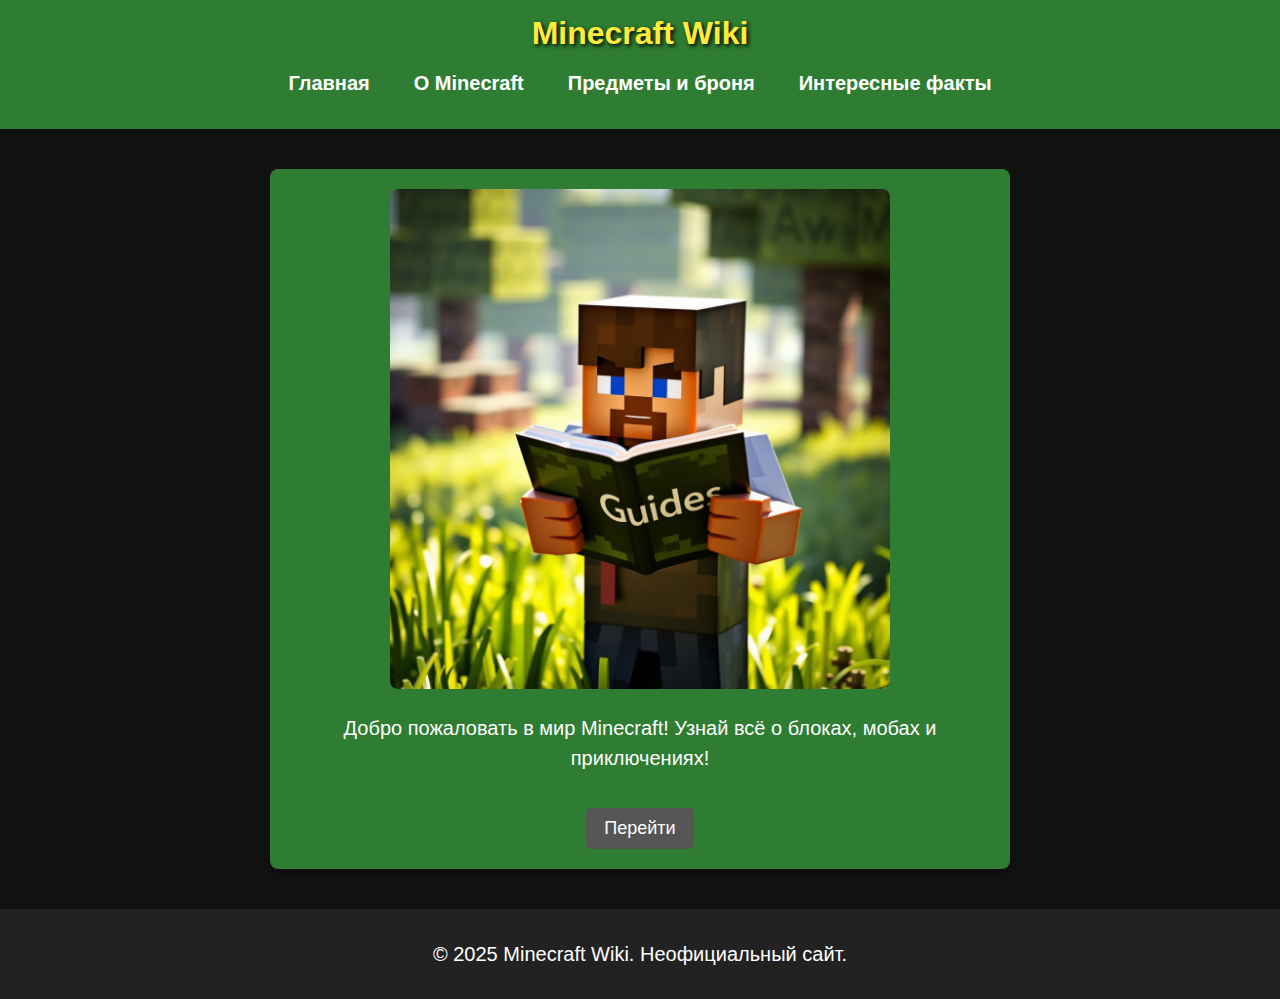
<file: index.html>
<!DOCTYPE html>
<html lang="ru">
<head>
    <meta charset="UTF-8">
    <meta name="viewport" content="width=device-width, initial-scale=1.0">
    <title>Minecraft Wiki</title>
    <link rel="stylesheet" href="styles.css">
</head>
<body>
    <header>
        <h1>Minecraft Wiki</h1>
        <nav>
            <ul>
                <li><a href="index.html">Главная</a></li>
                <li><a href="page.html">О Minecraft</a></li>
                <li><a href="items.html">Предметы и броня</a></li>
                <li><a href="facts.html">Интересные факты</a></li>
            </ul>
        </nav>
    </header>
    <div class="container">
        <img src="images/main_page_img.png" alt="Minecraft" class="main-img">
        <p>Добро пожаловать в мир Minecraft! Узнай всё о блоках, мобах и приключениях!</p>
        <a href="page.html" class="button">Перейти</a>
    </div>
    <footer>
        <p>&copy; 2025 Minecraft Wiki. Неофициальный сайт.</p>
    </footer>
</body>
</html>
</file>
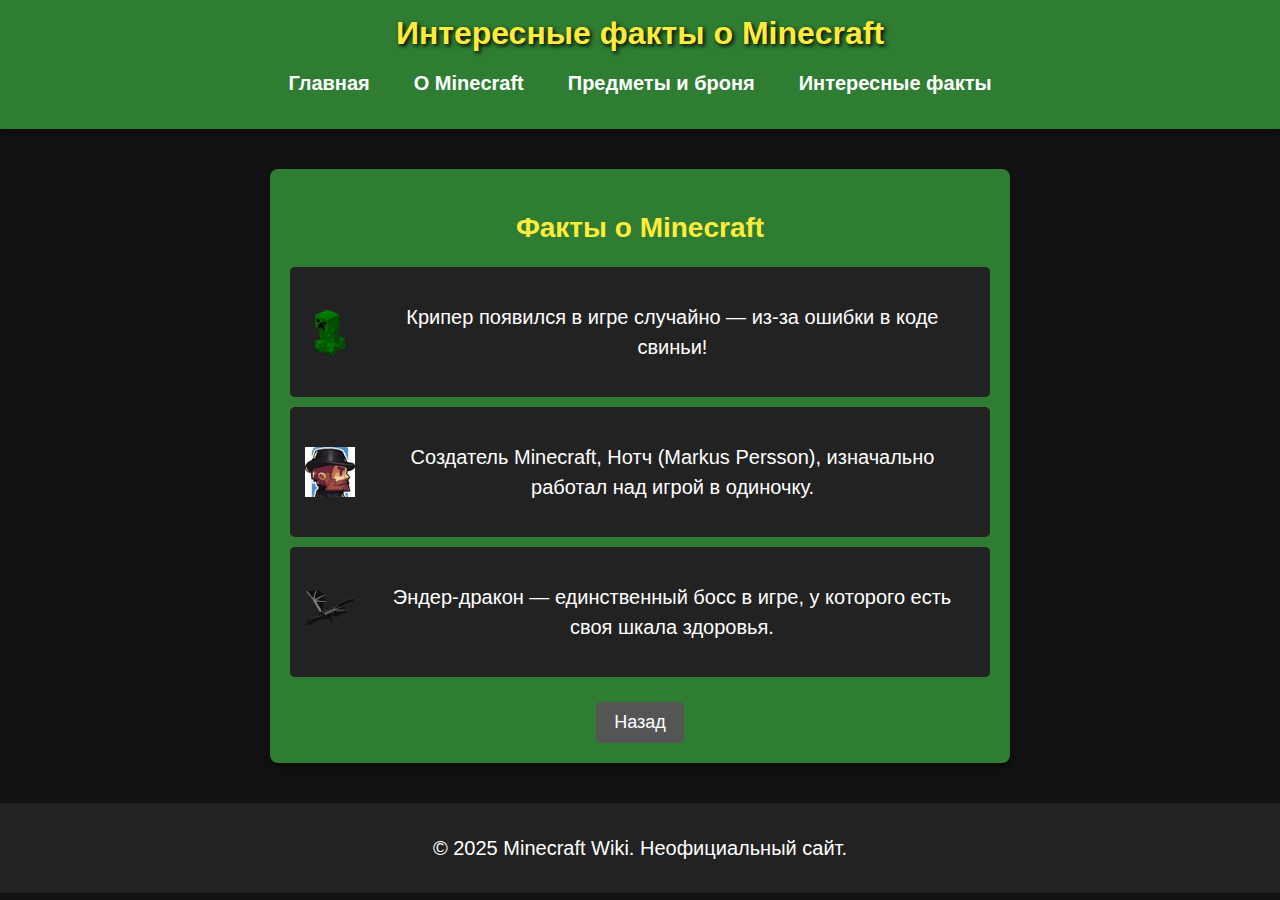
<file: facts.html>
<!DOCTYPE html>
<html lang="ru">
<head>
    <meta charset="UTF-8">
    <meta name="viewport" content="width=device-width, initial-scale=1.0">
    <title>Интересные факты</title>
    <link rel="stylesheet" href="styles.css">
</head>
<body>
    <header>
        <h1>Интересные факты о Minecraft</h1>
        <nav>
            <ul>
                <li><a href="index.html">Главная</a></li>
                <li><a href="page.html">О Minecraft</a></li>
                <li><a href="items.html">Предметы и броня</a></li>
                <li><a href="facts.html">Интересные факты</a></li>
            </ul>
        </nav>
    </header>
    <div class="container">
        <h2>Факты о Minecraft</h2>
        <div class="fact">
            <img src="images/creeper.webp" alt="Крипер">
            <p>Крипер появился в игре случайно — из-за ошибки в коде свиньи!</p>
        </div>
        <div class="fact">
            <img src="images/notch.png" alt="Нотч">
            <p>Создатель Minecraft, Нотч (Markus Persson), изначально работал над игрой в одиночку.</p>
        </div>
        <div class="fact">
            <img src="images/ender_dragon.webp" alt="Эндер-дракон">
            <p>Эндер-дракон — единственный босс в игре, у которого есть своя шкала здоровья.</p>
        </div>
        <a href="index.html" class="button">Назад</a>
    </div>
    <footer>
        <p>&copy; 2025 Minecraft Wiki. Неофициальный сайт.</p>
    </footer>
</body>
</html>
</file>
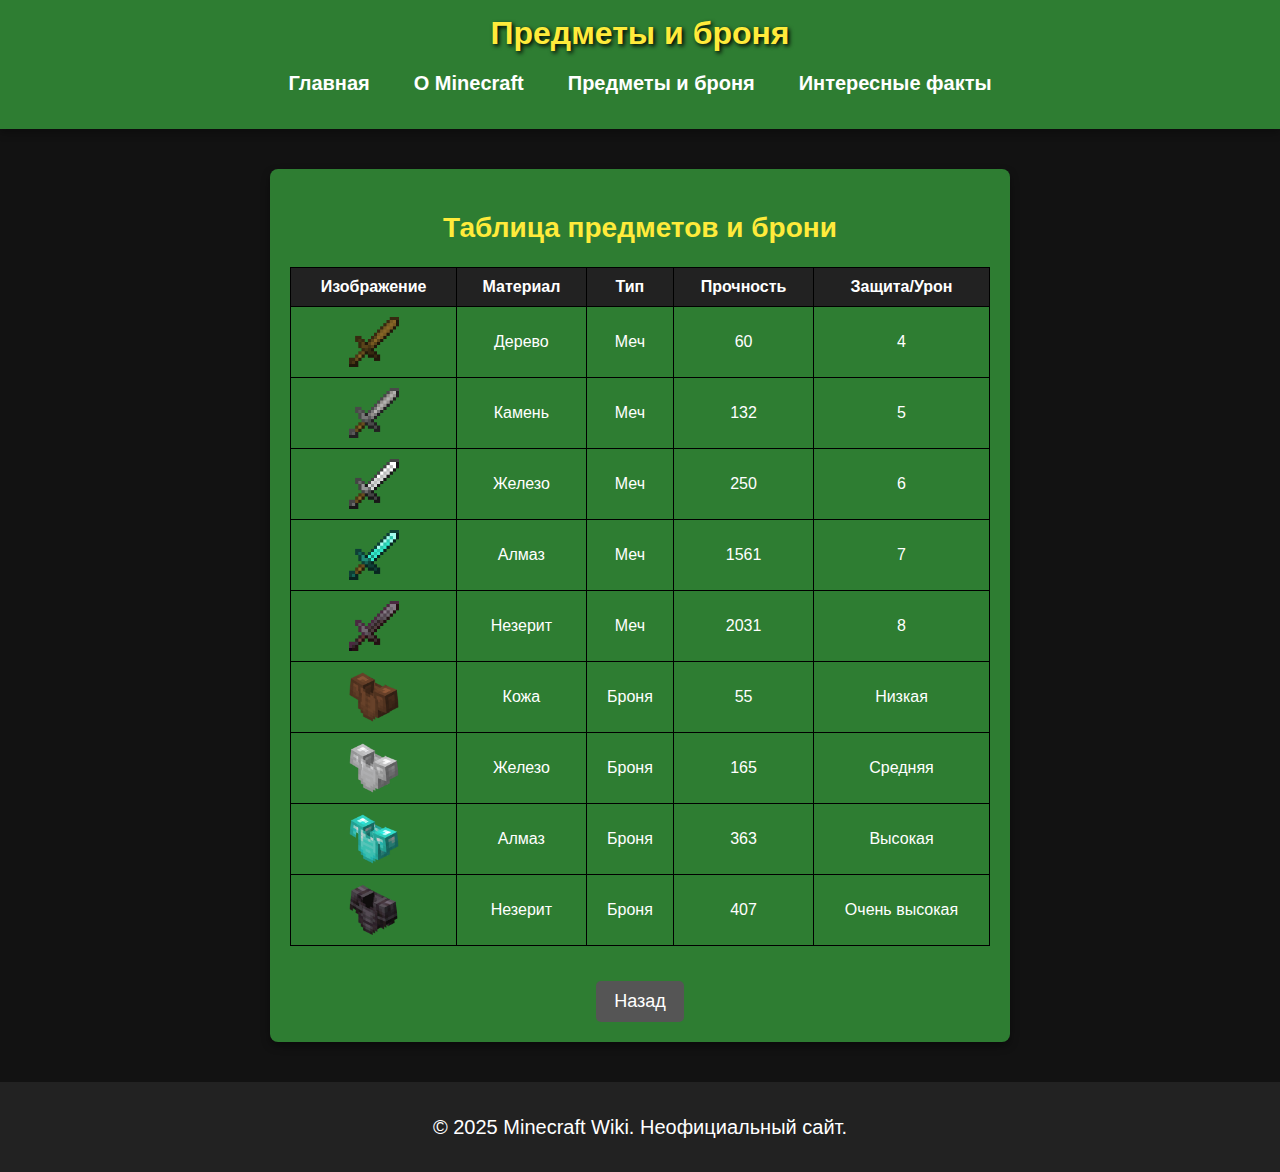
<file: items.html>
<!DOCTYPE html>
<html lang="ru">
<head>
    <meta charset="UTF-8">
    <meta name="viewport" content="width=device-width, initial-scale=1.0">
    <title>Предметы и броня</title>
    <link rel="stylesheet" href="styles.css">
</head>
<body>
    <header>
        <h1>Предметы и броня</h1>
        <nav>
            <ul>
                <li><a href="index.html">Главная</a></li>
                <li><a href="page.html">О Minecraft</a></li>
                <li><a href="items.html">Предметы и броня</a></li>
                <li><a href="facts.html">Интересные факты</a></li>
            </ul>
        </nav>
    </header>
    <div class="container">
        <h2>Таблица предметов и брони</h2>
        <table class="center-table">
            <tr>
                <th>Изображение</th>
                <th>Материал</th>
                <th>Тип</th>
                <th>Прочность</th>
                <th>Защита/Урон</th>
            </tr>
            <tr>
                <td><img src="images/wooden_sword.png" alt="Деревянный меч"></td>
                <td>Дерево</td>
                <td>Меч</td>
                <td>60</td>
                <td>4</td>
            </tr>
            <tr>
                <td><img src="images/stone_sword.png" alt="Каменный меч"></td>
                <td>Камень</td>
                <td>Меч</td>
                <td>132</td>
                <td>5</td>
            </tr>
            <tr>
                <td><img src="images/iron_sword.png" alt="Железный меч"></td>
                <td>Железо</td>
                <td>Меч</td>
                <td>250</td>
                <td>6</td>
            </tr>
            <tr>
                <td><img src="images/diamond_sword.png" alt="Алмазный меч"></td>
                <td>Алмаз</td>
                <td>Меч</td>
                <td>1561</td>
                <td>7</td>
            </tr>
            <tr>
                <td><img src="images/netherite_sword.png" alt="Незеритовый меч"></td>
                <td>Незерит</td>
                <td>Меч</td>
                <td>2031</td>
                <td>8</td>
            </tr>
            <tr>
                <td><img src="images/leather_armor.png" alt="Кожаная броня"></td>
                <td>Кожа</td>
                <td>Броня</td>
                <td>55</td>
                <td>Низкая</td>
            </tr>
            <tr>
                <td><img src="images/iron_armor.png" alt="Железная броня"></td>
                <td>Железо</td>
                <td>Броня</td>
                <td>165</td>
                <td>Средняя</td>
            </tr>
            <tr>
                <td><img src="images/diamond_armor.png" alt="Алмазная броня"></td>
                <td>Алмаз</td>
                <td>Броня</td>
                <td>363</td>
                <td>Высокая</td>
            </tr>
            <tr>
                <td><img src="images/netherite_armor.png" alt="Незеритовая броня"></td>
                <td>Незерит</td>
                <td>Броня</td>
                <td>407</td>
                <td>Очень высокая</td>
            </tr>
        </table>
        <a href="index.html" class="button">Назад</a>
    </div>
    <footer>
        <p>&copy; 2025 Minecraft Wiki. Неофициальный сайт.</p>
    </footer>
</body>
</html>
</file>
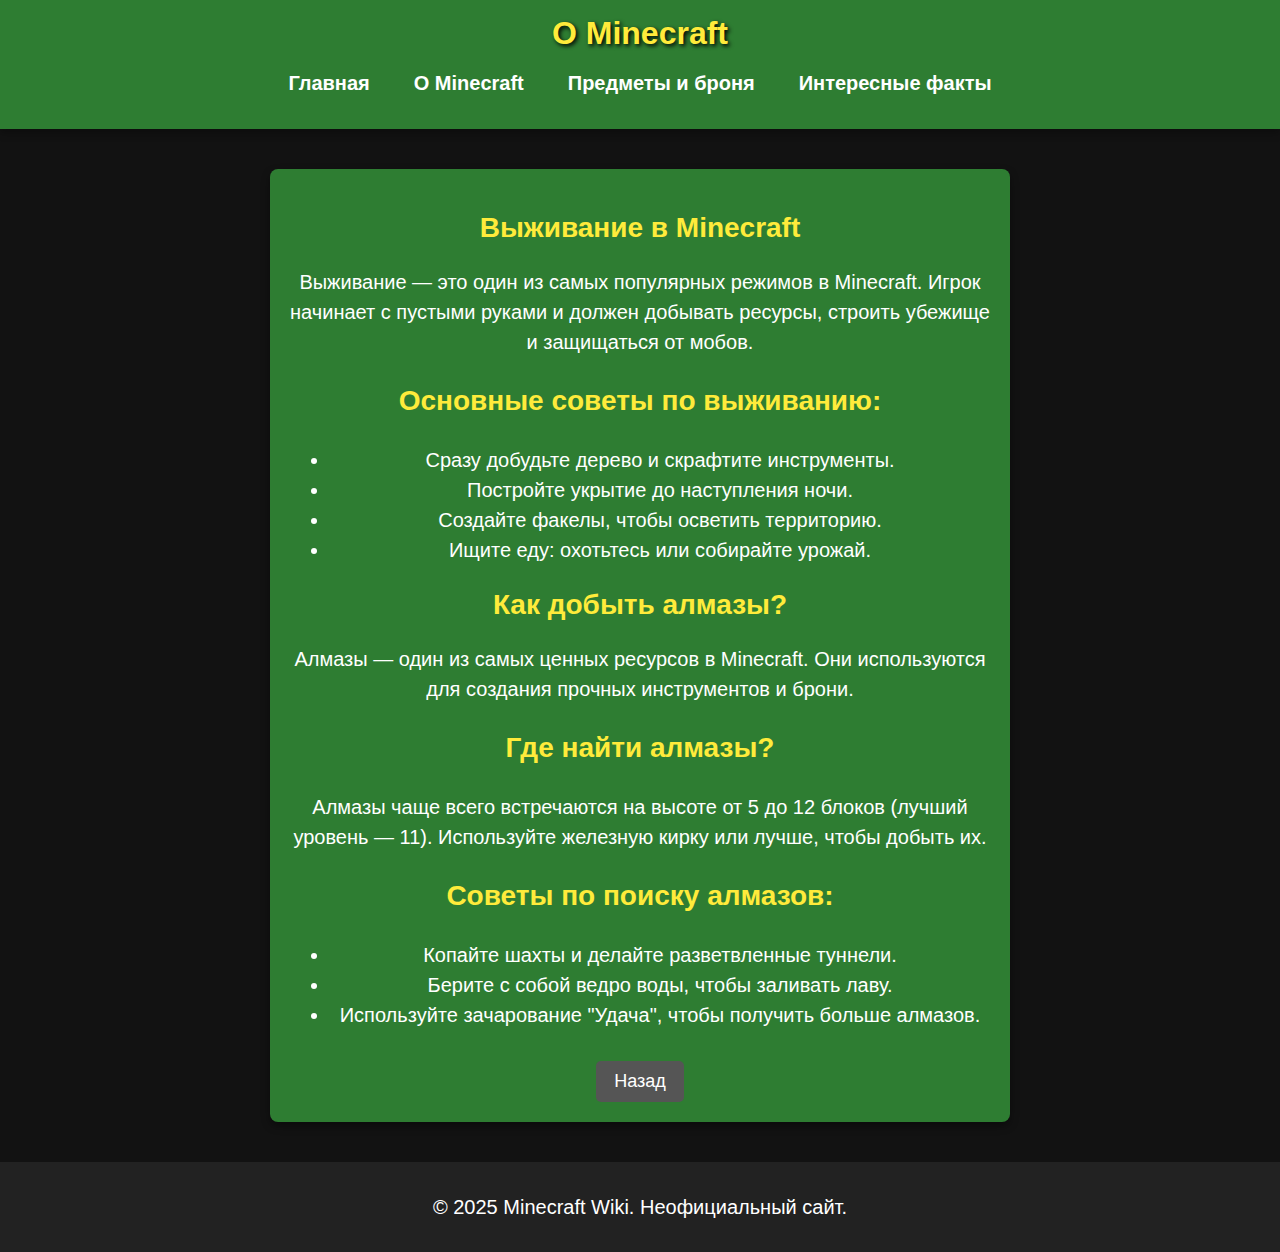
<file: page.html>
<!DOCTYPE html>
<html lang="ru">
<head>
    <meta charset="UTF-8">
    <meta name="viewport" content="width=device-width, initial-scale=1.0">
    <title>О Minecraft</title>
    <link rel="stylesheet" href="styles.css">
</head>
<body>
    <header>
        <h1>О Minecraft</h1>
        <nav>
            <ul>
                <li><a href="index.html">Главная</a></li>
                <li><a href="page.html">О Minecraft</a></li>
                <li><a href="items.html">Предметы и броня</a></li>
                <li><a href="facts.html">Интересные факты</a></li>
            </ul>
        </nav>
    </header>
    <div class="container">
        <article>
            <h2>Выживание в Minecraft</h2>
            <p>Выживание — это один из самых популярных режимов в Minecraft. Игрок начинает с пустыми руками и должен добывать ресурсы, строить убежище и защищаться от мобов.</p>
            <h3>Основные советы по выживанию:</h3>
            <ul>
                <li>Сразу добудьте дерево и скрафтите инструменты.</li>
                <li>Постройте укрытие до наступления ночи.</li>
                <li>Создайте факелы, чтобы осветить территорию.</li>
                <li>Ищите еду: охотьтесь или собирайте урожай.</li>
            </ul>
        </article>
        <article>
            <h2>Как добыть алмазы?</h2>
            <p>Алмазы — один из самых ценных ресурсов в Minecraft. Они используются для создания прочных инструментов и брони.</p>
            <h3>Где найти алмазы?</h3>
            <p>Алмазы чаще всего встречаются на высоте от 5 до 12 блоков (лучший уровень — 11). Используйте железную кирку или лучше, чтобы добыть их.</p>
            <h3>Советы по поиску алмазов:</h3>
            <ul>
                <li>Копайте шахты и делайте разветвленные туннели.</li>
                <li>Берите с собой ведро воды, чтобы заливать лаву.</li>
                <li>Используйте зачарование "Удача", чтобы получить больше алмазов.</li>
            </ul>
        </article>
        <a href="index.html" class="button">Назад</a>
    </div>
    <footer>
        <p>&copy; 2025 Minecraft Wiki. Неофициальный сайт.</p>
    </footer>
</body>
</html>
</file>
<file: styles.css>
body {
    font-family: Arial, sans-serif;
    background-color: #121212;
    color: #fff;
    text-align: center;
    margin: 0;
    padding: 0;
}

header {
    background-color: #2e7d32;
    padding: 15px 0;
    text-align: center;
    box-shadow: 0px 4px 8px rgba(0, 0, 0, 0.3);
}

header h1 {
    margin: 0;
    font-size: 32px;
    text-shadow: 2px 2px 4px black;
}

nav ul {
    list-style: none;
    padding: 0;
    display: flex;
    justify-content: center;
    gap: 20px;
}

nav ul li {
    display: inline;
}

nav ul li a {
    color: white;
    text-decoration: none;
    font-size: 20px;
    font-weight: bold;
    padding: 8px 12px;
    border-radius: 5px;
    transition: background 0.3s;
}

nav ul li a:hover {
    background: rgba(255, 255, 255, 0.2);
}

.container {
    max-width: 700px;
    margin: 40px auto;
    padding: 20px;
    background-color: #2e7d32;
    border-radius: 8px;
    box-shadow: 0px 4px 8px rgba(0, 0, 0, 0.4);
}

h1, h2, h3 {
    font-size: 28px;
    color: #ffeb3b;
}

p, li {
    font-size: 20px;
    line-height: 1.5;
}

.main-img {
    max-width: 500px;
    border-radius: 8px;
}

.button {
    display: inline-block;
    margin-top: 15px;
    padding: 10px 18px;
    background-color: #555;
    color: white;
    text-decoration: none;
    font-size: 18px;
    border-radius: 5px;
    transition: 0.3s;
}

.button:hover {
    background-color: #444;
    transform: scale(1.05);
}

footer {
    background-color: #222;
    padding: 10px;
    margin-top: 20px;
    text-align: center;
    font-size: 14px;
}

.center-table {
    width: 100%;
    margin: 20px auto;
    border-collapse: collapse;
}

.center-table th, .center-table td {
    border: 1px solid #000;
    padding: 10px;
    text-align: center;
}

.center-table th {
    background-color: #222;
}

.center-table img {
    width: 50px; 
    height: 50px;
    object-fit: contain; 
    display: block;
    margin: 0 auto; 
}

.fact {
    background: #222;
    padding: 15px;
    margin: 10px 0;
    border-radius: 5px;
    display: flex;
    align-items: center;
    gap: 15px;
}

.fact img {
    width: 50px;
    height: 50px;
}
</file>
